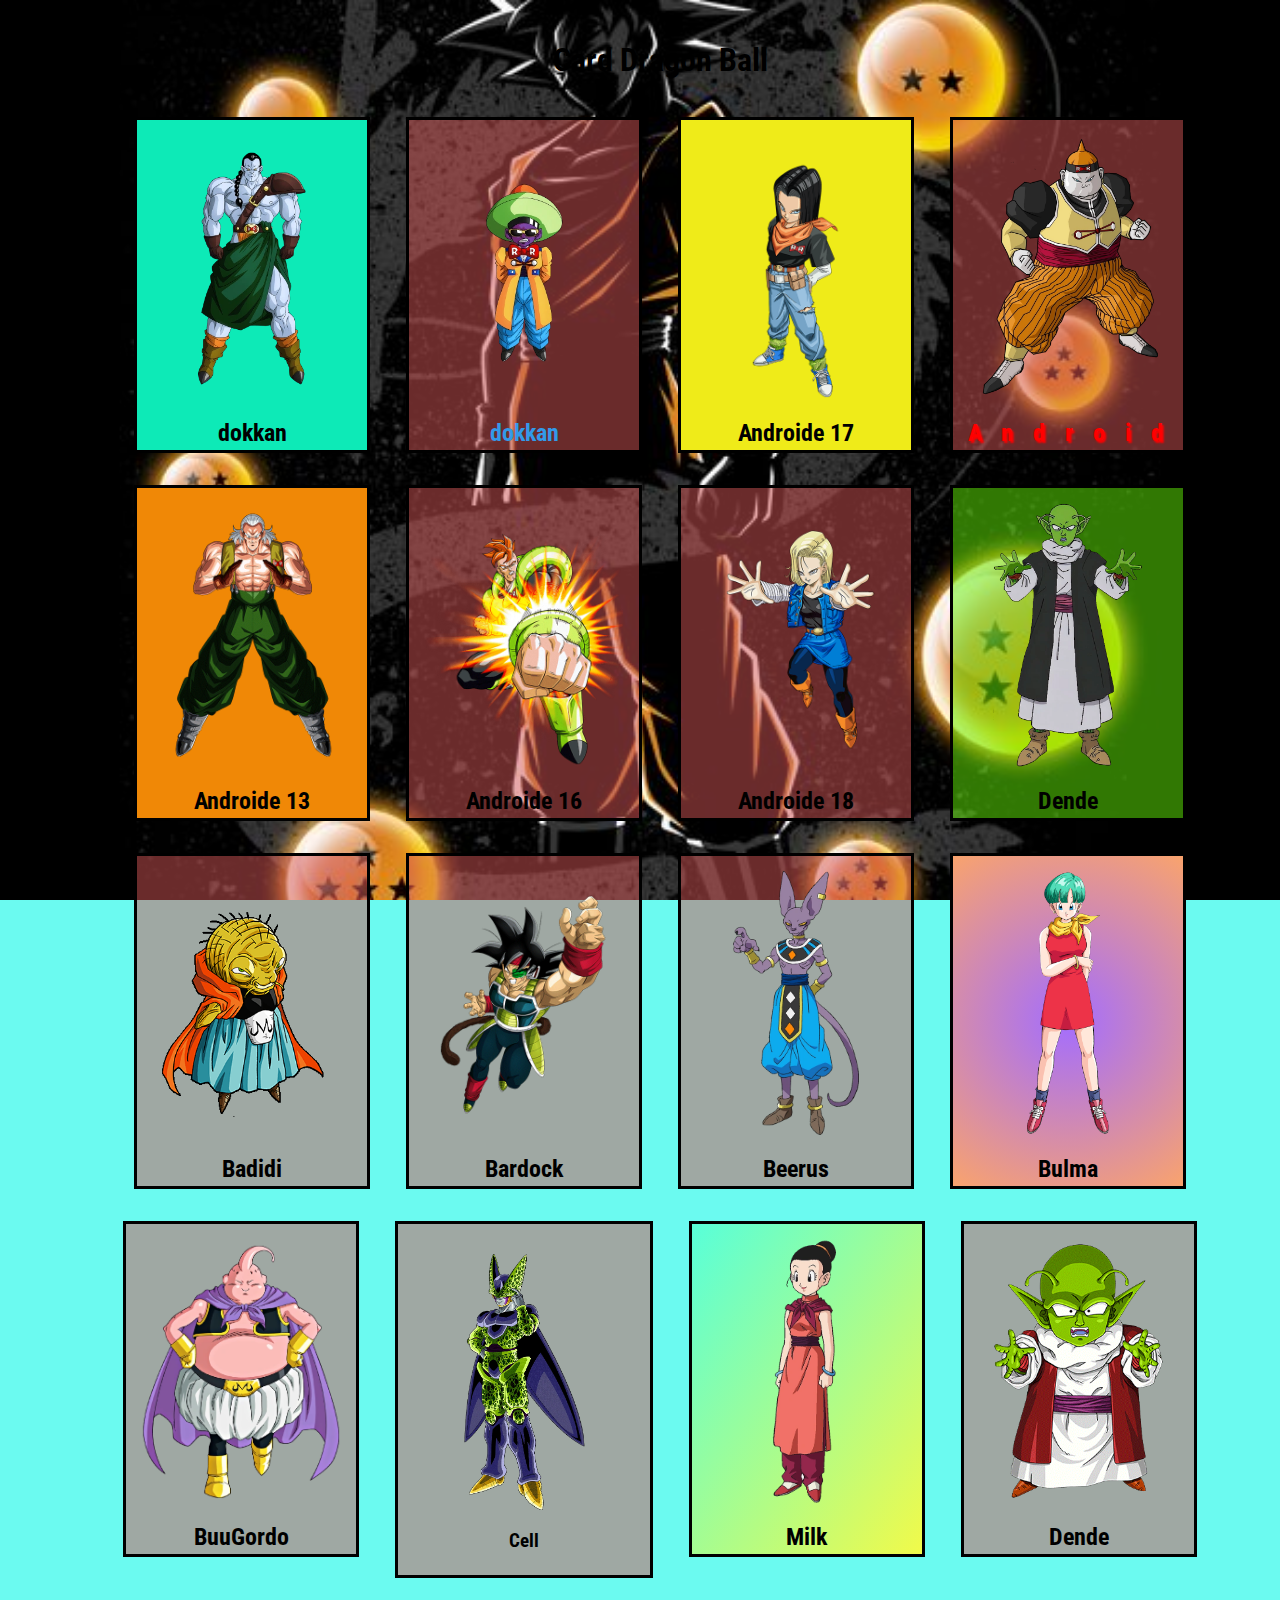
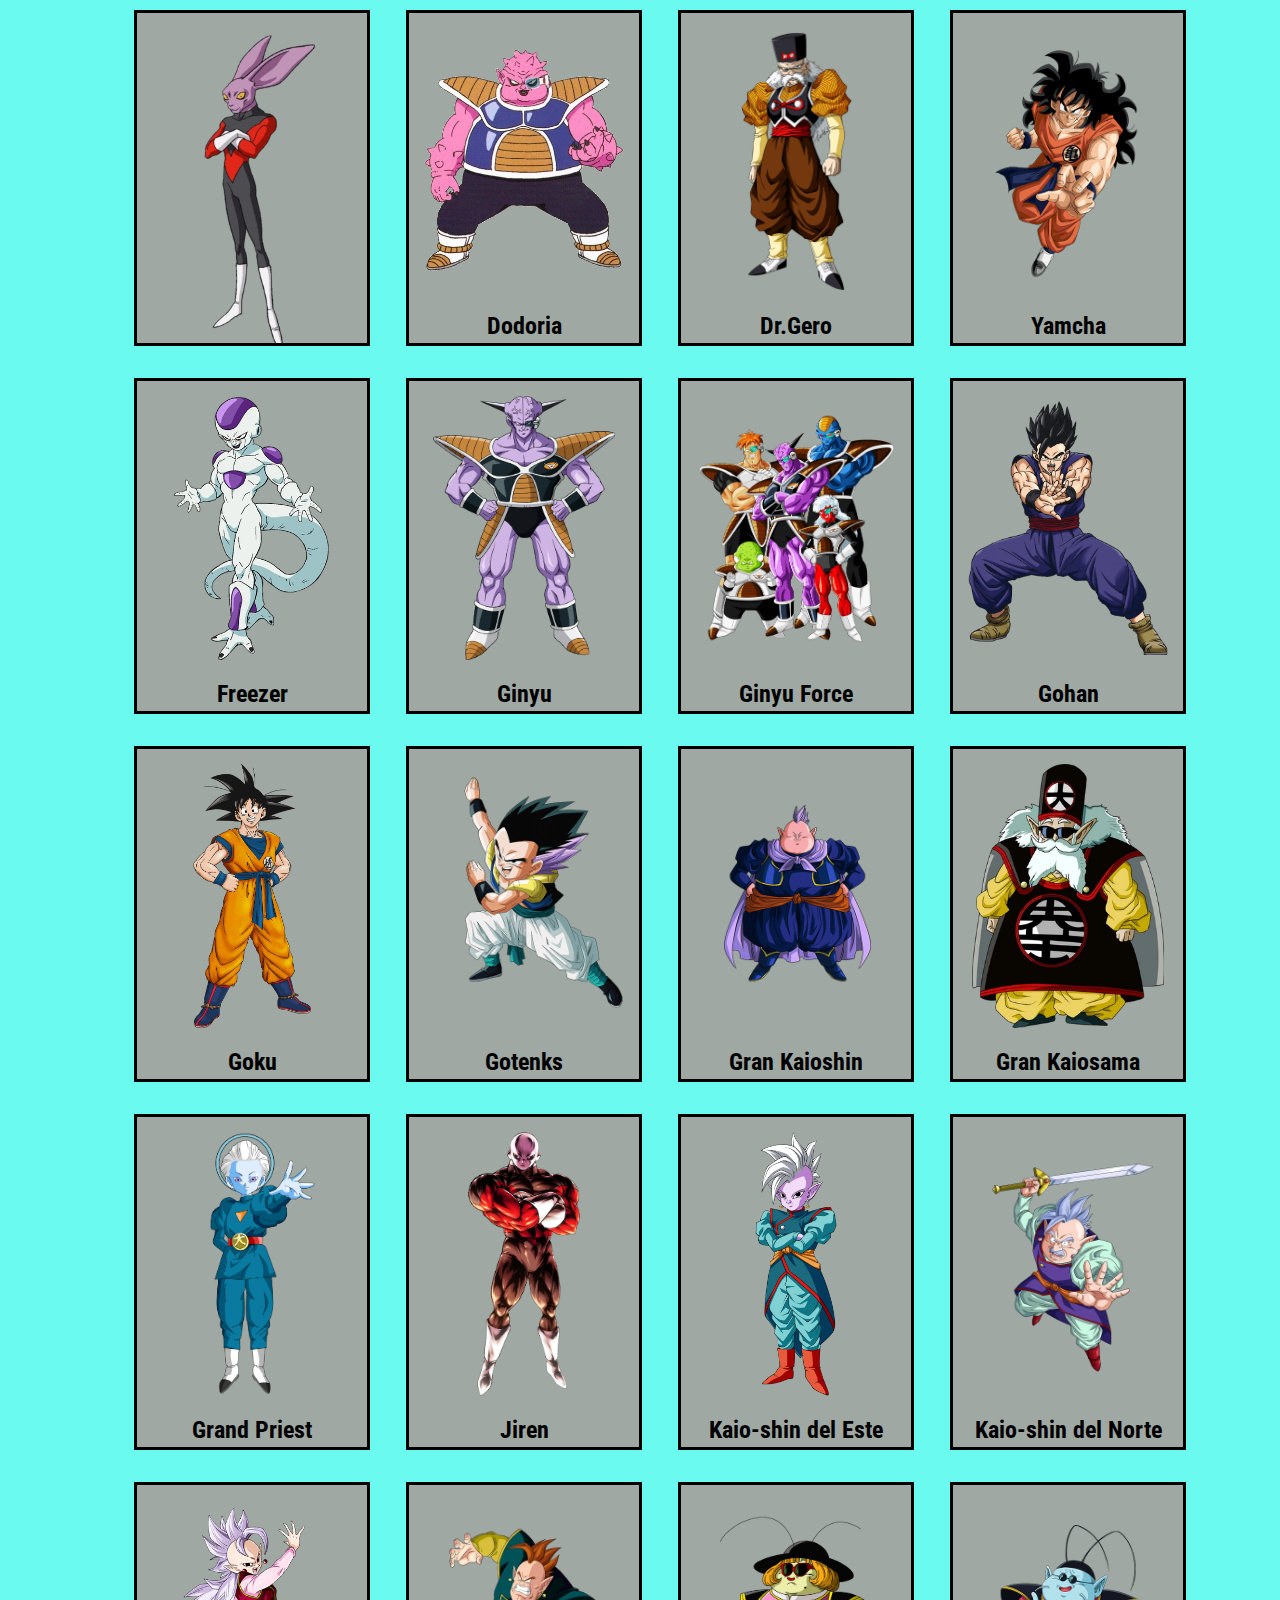
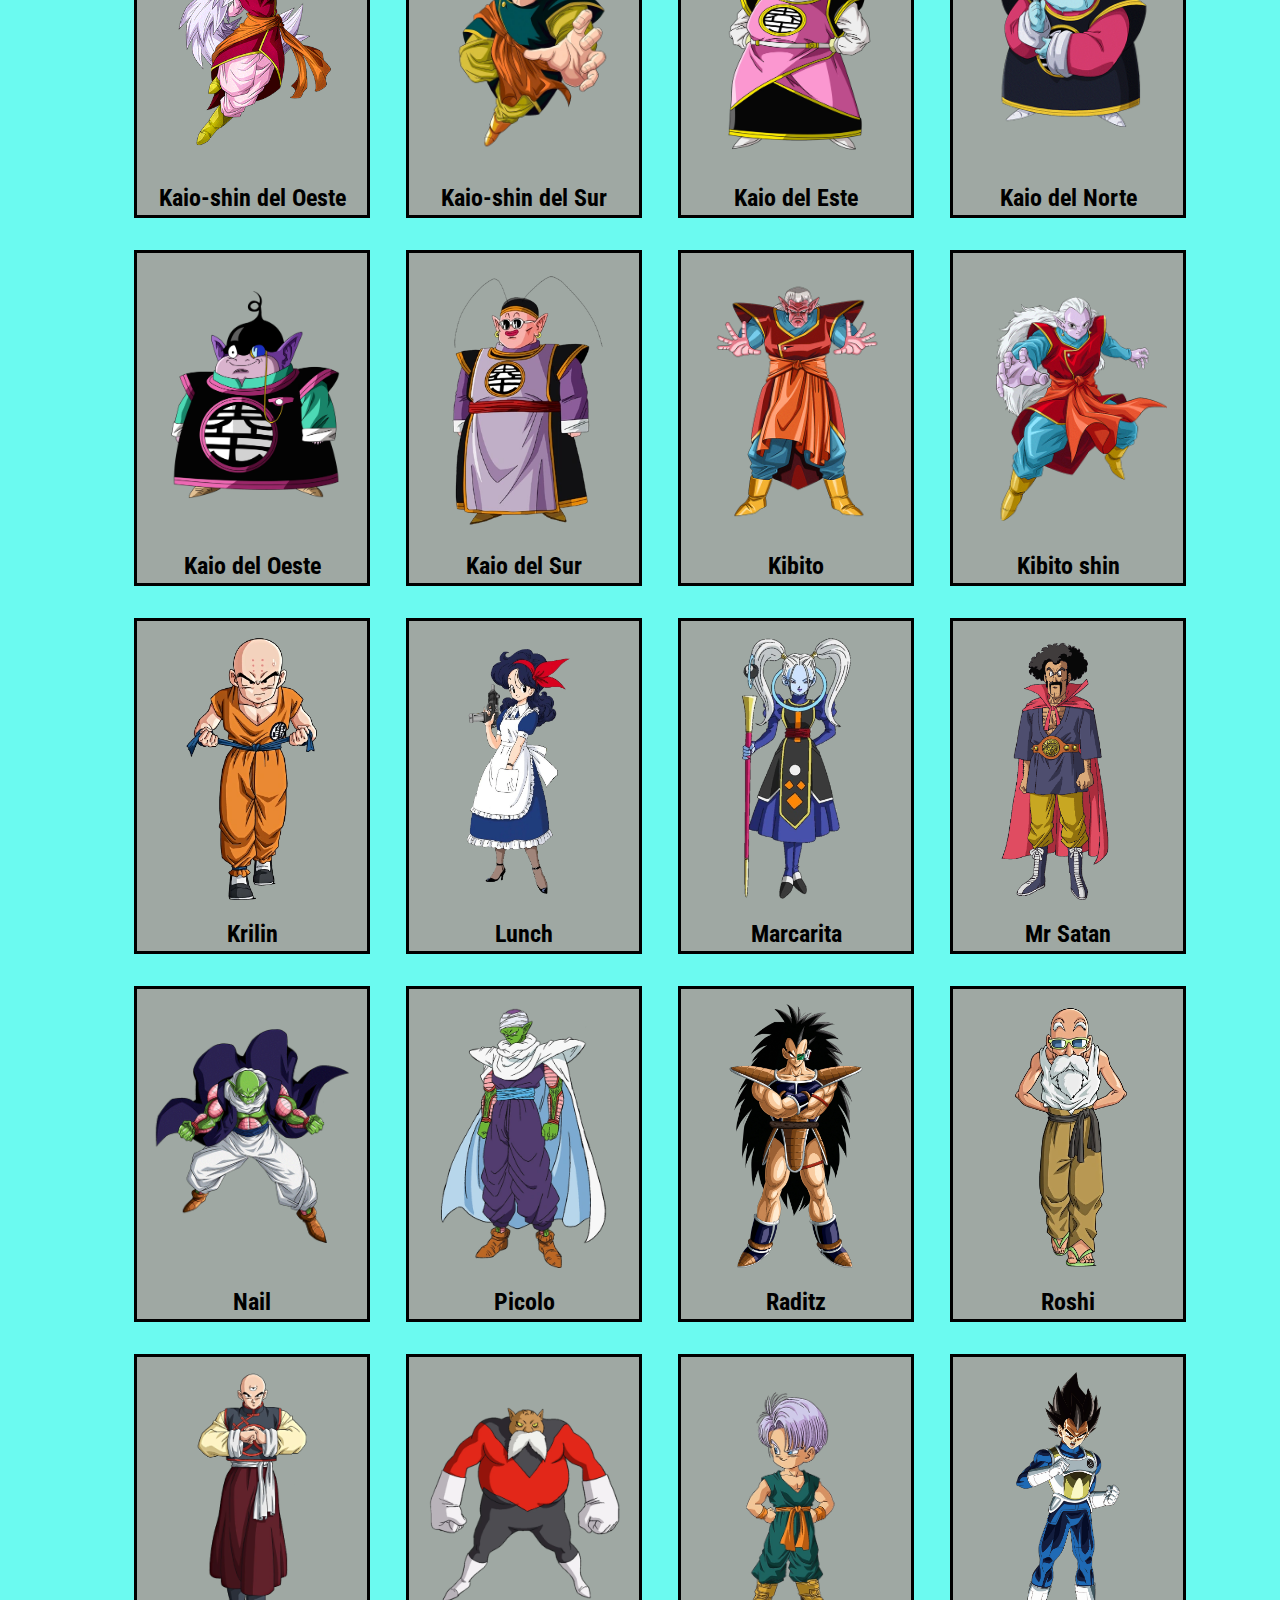
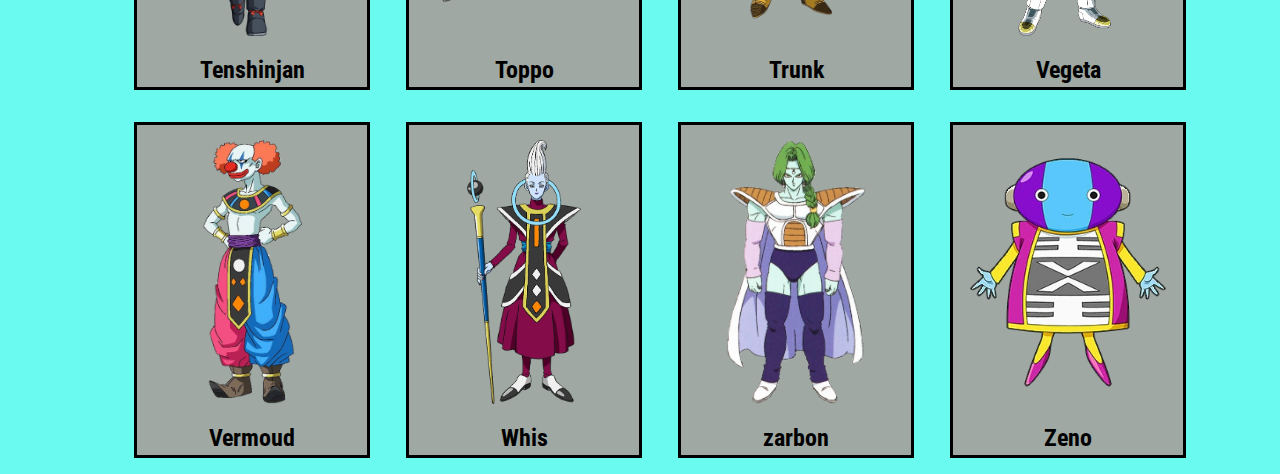
<file: Index.html>
<!DOCTYPE html>
<html lang="en">
<head>
    <link rel="preconnect" href="https://fonts.googleapis.com">
    <link rel="preconnect" href="https://fonts.gstatic.com" crossorigin>
    <link href="https://fonts.googleapis.com/css2?family=Roboto+Condensed:ital,wght@0,100..900;1,100..900&display=swap" rel="stylesheet">
    <link rel="stylesheet" href="style.css">
    <meta charset="UTF-8">
    <meta name="viewport" content="width=device-width, initial-scale=1.0">
    <title>Cards </title>
</head>

<body>
    <h1>Card Dragon Ball</h1>

    <div class="card" id="card-1">
        <img src="imagenes/14Dokkan.webp" alt="dokkan" >
        <h2>dokkan</h2>
    </div>

    <div class="card" id="card-2">
        <img src="imagenes/15Dokkan.webp" alt="dokkan">
        <h2>dokkan</h2>
    </div>

    <div class="card" id="card-3">
        <img src="imagenes/17_Artwork.webp" alt="Androide 17">
        <h2>Androide 17</h2>
    </div>

    <div class="card" id="card-4">
        <img src="imagenes/Android19.webp" alt="Androide 19">
        <h2>Androide 19</h2>
    </div>

    <div class="card" id="card-5">
        <img src="imagenes/Androide13normal.webp" alt="Androide 13">
        <h2>Androide 13</h2>
    </div>

    <div class="card" id="card-6">
        <img src="imagenes/Androide_16.webp" alt="Androide 16">
        <h2>Androide 16</h2>
    </div>

    <div class="card" id="card-7">
        <img src="imagenes/Androide_18_Artwork.webp" alt="Android 18">
        <h2>Androide 18</h2>
    </div>

    <div class="card" id="card-8">
        <img src="imagenes/Arte_de_Dende_en_Super_Hero.webp" alt="Dende">
        <h2>Dende</h2>
    </div>

    <div class="card" id="card-9">
        <img src="imagenes/Babidi_Artwork.webp" alt="Badidi">
        <h2>Badidi</h2>
    </div>

    <div class="card" id="card-10">
        <img src="imagenes/Bardock_Artwork.webp" alt="Bardock">
        <h2>Bardock</h2>
    </div>

    <div class="card" id="card-11">
        <img src="imagenes/Beerus_DBS_Broly_Artwork.webp" alt="Beerus">
        <h2>Beerus</h2>
    </div>

    <div class="card" id="card-12">
        <img src="imagenes/bulma.webp" alt="Bulma">
        <h2>Bulma</h2>
    </div>

    <div class="card" id="card-13">
        <img src="imagenes/BuuGordo_Universo7.webp" alt="BuuGordo">
        <h2>BuuGordo</h2>
    </div>

    <div class="card" id="card-14">
        <img src="imagenes/celula.webp" alt="Cell">
        <h2>Cell</h2>
    </div>

    <div class="card" id="card-15">
        <img src="imagenes/ChiChi_DBS.webp" alt="ChiChi">
        <h2>Milk</h2>
    </div>

    <div class="card" id="card-16">
        <img src="imagenes/Dende_Artwork.webp" alt="Dende">
        <h2>Dende</h2>
    </div>

    <div class="card" id="card-17">
        <img src="imagenes/Dispo_render.webp" alt="Dispo">
        <h2>Dispo</h2>
    </div>

    <div class="card" id ="card-18">
        <img src="imagenes/dodoria.webp" alt="Dodoria">
        <h2>Dodoria</h2>
    </div>

    <div class="card" id="card-19">
        <img src="imagenes/Dr._Gero_nadroide_20.webp" alt="Dr.Gero">
        <h2>Dr.Gero</h2>
    </div>

    <div class="card" id="card-20">
        <img src="imagenes/Final_Yamcha.webp" alt="Final Yamcha">
        <h2>Yamcha</h2>
    </div>

    <div class="card">
        <img src="imagenes/Freezer.webp" alt="Freezer">
        <h2>Freezer</h2>
    </div>

    <div class="card">
        <img src="imagenes/ginyu.webp" alt="Ginyu">
        <h2>Ginyu</h2>
    </div>

    <div class="card">
        <img src="imagenes/ginyu_force.webp" alt="Ginyu Force">
        <h2>Ginyu Force</h2>
    </div>

    <div class="card">
        <img src="imagenes/gohan.webp" alt="Gohan">
        <h2>Gohan</h2>
    </div>

    <div class="card">
        <img src="imagenes/goku_normal.webp" alt="Goku">
        <h2>Goku</h2>
    </div>

    <div class="card">
        <img src="imagenes/Gotenks_Artwork.webp" alt="Gotenks">
        <h2>Gotenks</h2>
    </div>

    <div class="card">
        <img src="imagenes/Gran_Kaio-shin_Artwork.webp" alt="Gran Kaioshin">
        <h2>Gran Kaioshin</h2>
    </div>

    <div class="card">
        <img src="imagenes/Gran_kaio_sama12.webp" alt="Gran Kaiosama">
        <h2>Gran Kaiosama</h2>
    </div>

    <div class="card">
        <img src="imagenes/Grand_priest.webp" alt="Grand Priest">
        <h2>Grand Priest</h2>
    </div>

    <div class="card">
        <img src="imagenes/Jiren.webp" alt="Jiren">
        <h2>Jiren</h2>
    </div>

    <div class="card">
        <img src="imagenes/kaio-shin_del_este.webp" alt="Kaio-shin del Este">
        <h2>Kaio-shin del Este</h2>
    </div>

    <div class="card">
        <img src="imagenes/Kaio-shin_del_norte.webp" alt="Kaio-shin del Norte">
        <h2>Kaio-shin del Norte</h2>
    </div>

    <div class="card">
        <img src="imagenes/Kaio-shin_del_Oeste_Dokkan.webp" alt="Kaio-shin del Oeste">
        <h2>Kaio-shin del Oeste</h2>
    </div>

    <div class="card">
        <img src="imagenes/Kaio-shin_del_Sur_Dokkan.webp" alt="Kaio-shin del Sur">
        <h2>Kaio-shin del Sur</h2>
    </div>

    <div class="card">
        <img src="imagenes/kaio_del_este.webp" alt="Kaio del Este">
        <h2>Kaio del Este</h2>
    </div>

    <div class="card">
        <img src="imagenes/Kaio_del_Norte.webp" alt="Kaio del Norte">
        <h2>Kaio del Norte</h2>
    </div>

    <div class="card">
        <img src="imagenes/Kaio_del_oeste.webp" alt="Kaio del Oeste">
        <h2>Kaio del Oeste</h2>
    </div>

    <div class="card">
        <img src="imagenes/Kaio_del_sur_cuerpo_completo.webp" alt="Kaio del Sur">
        <h2>Kaio del Sur</h2>
    </div>

    <div class="card">
        <img src="imagenes/Kibito_Artwork.webp" alt="Kibito">
        <h2>Kibito</h2>
    </div>

    <div class="card">
        <img src="imagenes/Kibito_shin_Artwork.webp" alt="Kibito shin">
        <h2>Kibito shin</h2>
    </div>

    <div class="card">
        <img src="imagenes/Krilin_Universo7.webp" alt="krilin">
        <h2>Krilin</h2>
    </div>

    <div class="card">
        <img src="imagenes/Lunch_traje_de_sirvienta_en_el_manga.webp" alt="Lunch">
        <h2>Lunch</h2>
    </div>

    <div class="card">
        <img src="imagenes/Marcarita.webp" alt="Marcarita">
        <h2>Marcarita</h2>
    </div>

    <div class="card">
        <img src="imagenes/Mr_Satan_DBSuper.webp" alt="Mr Satan">
        <h2>Mr Satan</h2>
    </div>

    <div class="card">
        <img src="imagenes/Nail_Artwork.webp" alt="Nail" >
        <h2>Nail</h2>
    </div>

    <div class="card">
        <img src="imagenes/picolo_normal.webp" alt="Picolo">
        <h2>Picolo</h2>
    </div>

    <div class="card">
        <img src="imagenes/Raditz_artwork_Dokkan.webp" alt="Raditz">
        <h2>Raditz</h2>
    </div>

    <div class="card">
        <img src="imagenes/roshi.webp" alt="Roshi">
        <h2>Roshi</h2>
    </div>

    <div class="card">
        <img src="imagenes/Tenshinhan_Universo7.webp" alt="Tenshinjan">
        <h2>Tenshinjan</h2>
    </div>

    <div class="card">
        <img src="imagenes/Toppo.webp" alt="Toppo">
        <h2>Toppo</h2>
    </div>

    <div class="card">
        <img src="imagenes/Trunks_Buu_Artwork.webp" alt="Trunk">
        <h2>Trunk</h2>
    </div>

    <div class="card">
        <img src="imagenes/vegeta_normal.webp" alt="Vegeta">
        <h2>Vegeta</h2>
    </div>

    <div class="card">
        <img src="imagenes/Vermoud.webp" alt="Vermoud">
        <h2>Vermoud</h2>
    </div>

    <div class="card">
        <img src="imagenes/Whis_DBS_Broly_Artwork.webp" alt="Whis">
        <h2>Whis</h2>
    </div>

    <div class="card">
        <img src="imagenes/zarbon.webp" alt="zarbon">
        <h2>zarbon</h2>
    </div>

    <div class="card">
        <img src="imagenes/Zeno_Artwork.webp" alt="Zeno">
        <h2>Zeno</h2>
    </div>
</body>
</html>
</file>
<file: style.css>
body {
    text-align: center;
    font-family: Arial, sans-serif;
    margin: 0; /* Para evitar barras de scroll con width: 100vw */
    padding: 20px; /* El padding se aplicará dentro del body */
    height: 100vh; /* El body ocupará el 100% de la altura del viewport */
    width: 100vw; /* El body ocupará el 100% del ancho del viewport */

     /*Background color rgba*/
    background-color:rgba(44, 248, 234, 0.7);

     /* Imagen de fondo */
    background-image: url(imagenes/2557a9c22d8b24a8ec0a5595413645f0.jpg);
    
     /* Posicion de la imagen  */
    background-position: center center;

     /* Desplazamiento de la imagen */
    background-attachment: fixed;

     /* Tamaño de la imagen */
    background-size: cover;

     /* fuente de Google font */
    font-family: "Roboto Condensed", sans-serif; /* Establece la fuente del texto */

     /* Estilo de fuente para la legibilidad */
    font-optical-sizing: auto;

    /* Tamaño de la fuente */
    font-weight: 400;

    /* Estilo de la fuente */
    font-style: normal;

}

.card {
    display: inline-block;
    border: 3px solid;
    border-color: black;
    padding: 15px;
    vertical-align: top;
    height: 300px;
    width: 200px;
    margin: 16px;
    overflow: hidden;
    background-color:rgba(211, 86, 86, 0.5);
}

.card > img {
    width: 100%;
    height: 88%;  /* Ajusta la altura para dejar espacio al título */
    object-fit: contain; /* Escala la imagen manteniendo la proporción */
    border-radius: 8px;
    display: block; /* Elimina espacio extra debajo de la imagen */
    margin-bottom: 10px; /* Espacio entre imagen y título */
}

/* Estilos individuales para las primeras 5 tarjetas */
#card-1 {

    background-color: #0deab7; /* Cambia el color del fondo a agua marina */
}

#card-2 {

    color:rgb(50, 154, 233);
}

#card-3 {

    background-color: rgb(239, 235, 25
    );
}

#card-4 {

    color : rgb(255, 0, 0);
    text-transform: initial; /* Convierte el texto al estado normal */
    letter-spacing: 20px; /* Espaciado entre letras */
    text-shadow: hwb(0 0% 0%)  2px 2px 2px; /* Sombra de texto */
}

#card-5 {

    background-color: rgb(240, 136, 6
    ); /* Cambia el color de fondo a naranja */
}

#card-8 {

    background-color: rgba(98, 240, 6, 0.5);
}

#card-14 {
     /* rem: Relativo al font-size del elemento raíz (html).
       Si el font-size raíz es 16px (predeterminado), 1.5rem = 24px.
       Escala si cambia el font-size raíz. */
    font-size: 0.8rem; /*Afecta el nombre de la card */
    
    /* em: Relativo al font-size del elemento actual (#card-9).
       Aquí, 1em = 1.5rem (el font-size que acabamos de definir).
       Si 1.5rem = 24px, entonces padding: 1em; será 24px.
       Escala si cambia el font-size de #card-9. */
    padding: 2em; /* Genera un espacio entre la tarjeta */
}

#card-12 {

    background-image: radial-gradient(circle, #a36dff, #f9a36d); /* gradiante radial de violeta a naranja */
}

#card-15 {

    background-image: linear-gradient(to bottom right, #58ffd9, #f1fa4a  ); /* Gradiante de celeste a amarrillo*/
}

#card-17 img {
    max-width: 100%; /* La imagen no será más ancha que su contenedor */
    height: auto; /* La altura se ajustará automáticamente para mantener */
}
</file>
